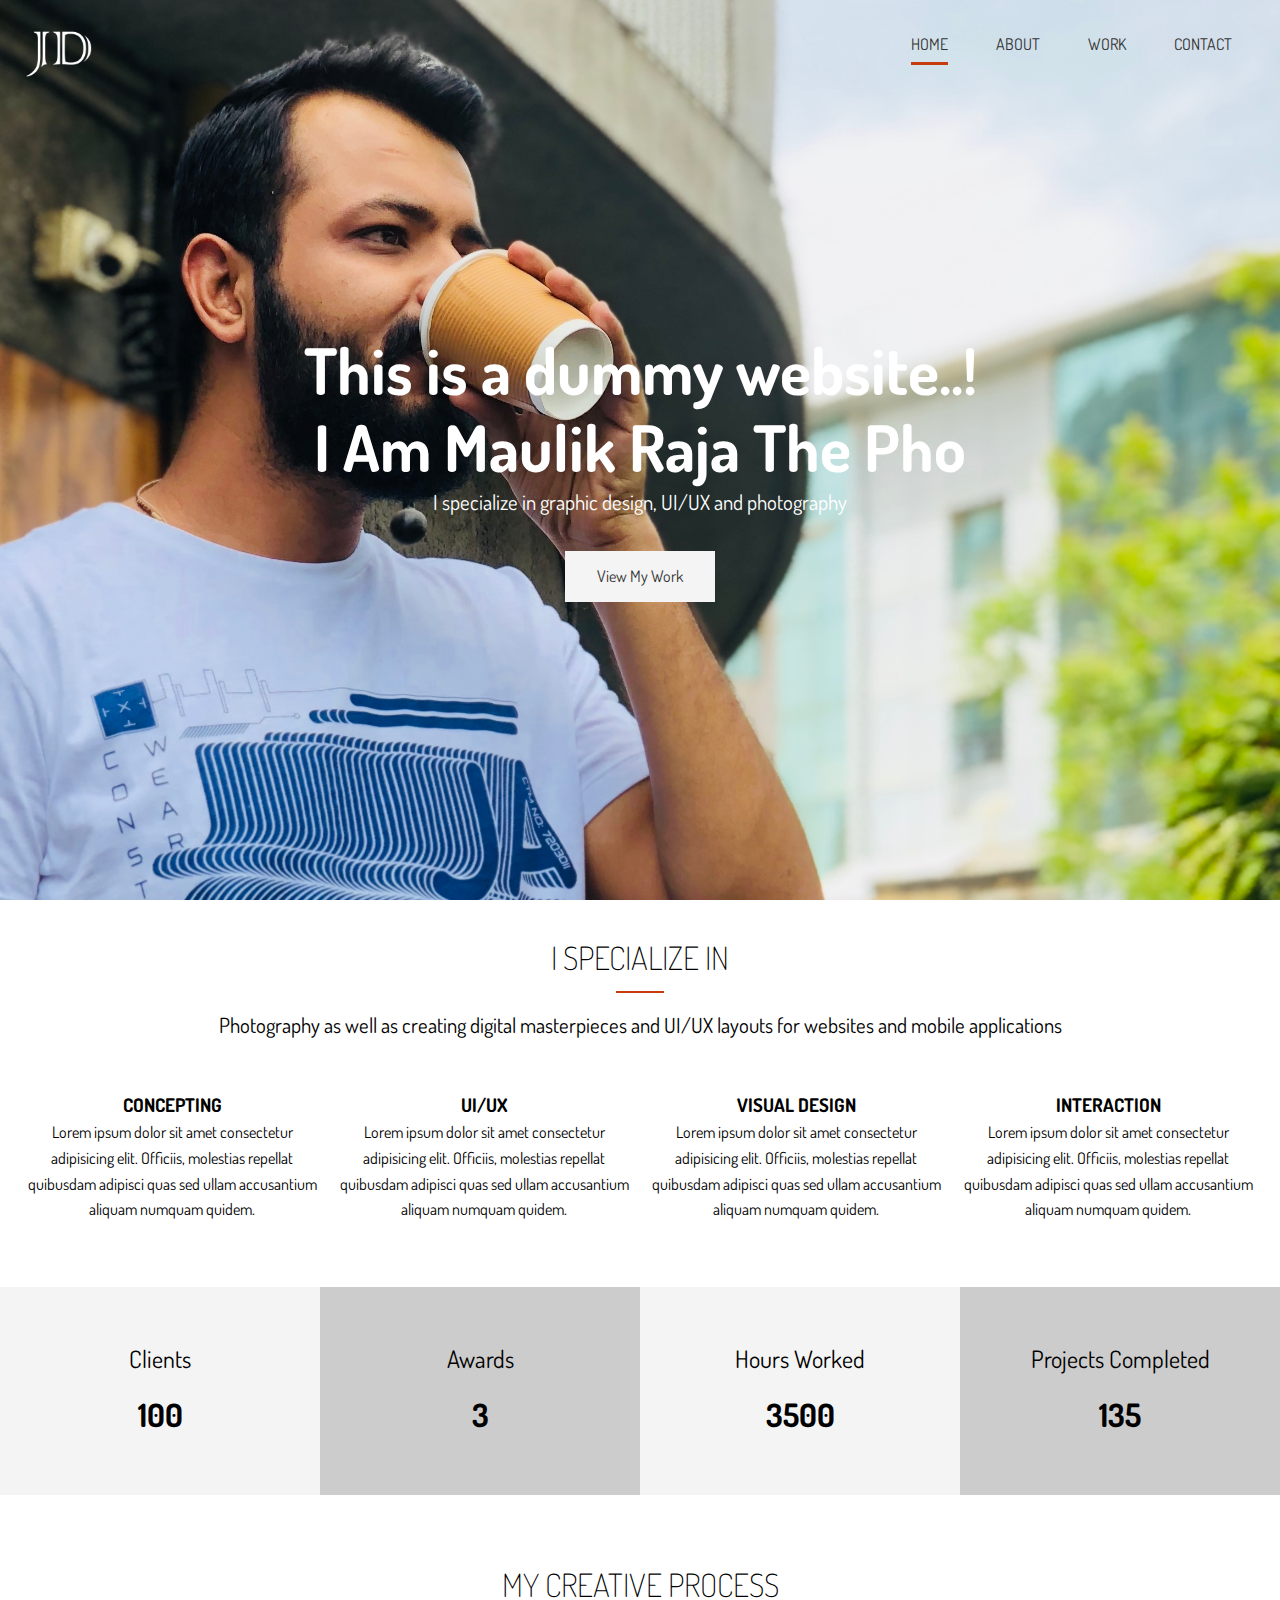
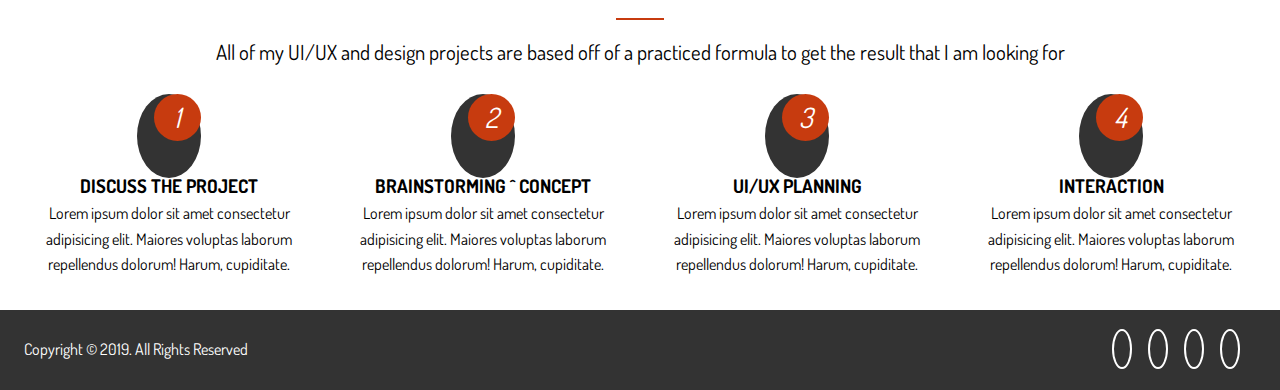
<file: Web Development/Project 8 Portfolio Website/index.html>
<!DOCTYPE html>
<html lang="en">
  <head>
    <meta charset="UTF-8" />
    <meta name="viewport" content="width=device-width, initial-scale=1.0" />
    <meta http-equiv="X-UA-Compatible" content="ie=edge" />
    <link
      rel="stylesheet"
      href="https://use.fontawesome.com/releases/v5.7.2/css/all.css"
      integrity="sha384-fnmOCqbTlWIlj8LyTjo7mOUStjsKC4pOpQbqyi7RrhN7udi9RwhKkMHpvLbHG9Sr"
      crossorigin="anonymous"
    />
    <link
      href="https://fonts.googleapis.com/css?family=Dosis"
      rel="stylesheet"
    />
    <link rel="stylesheet" href="css/main.css" />
    <title>John Doe | UI/UX Designer & Photographer</title>
  </head>
  <body>
    <!-- Header -->
    <header id="header-home">
      <div class="container">
        <nav id="main-nav">
          <img src="img/logo.png" alt="My Portfolio" id="logo" />
          <ul>
            <li><a href="index.html" class="current">Home</a></li>
            <li><a href="about.html">About</a></li>
            <li><a href="work.html">Work</a></li>
            <li><a href="contact.html">Contact</a></li>
          </ul>
        </nav>
        <div class="header-content">
          <h1>This is a dummy website..!</h1>
          <h1>
            I Am Maulik Raja The
            <span
              class="txt-type"
              data-wait="3000"
              data-words='["Photographer", "Designer", "UI/UX Dev"]'
            ></span>
          </h1>
          <p class="lead">
            I specialize in graphic design, UI/UX and photography
          </p>
          <a href="work.html" class="btn-light">View My Work</a>
        </div>
      </div>
    </header>

    <!-- Section A: Specialize -->
    <section id="home-a" class="text-center py-2">
      <div class="container">
        <h2 class="section-title">I Specialize In</h2>
        <div class="bottom-line"></div>
        <p class="lead">
          Photography as well as creating digital masterpieces and UI/UX layouts
          for websites and mobile applications
        </p>
        <div class="specials">
          <div>
            <i class="fas fa-file-alt fa-2x"></i>
            <h3>Concepting</h3>
            <p>
              Lorem ipsum dolor sit amet consectetur adipisicing elit. Officiis,
              molestias repellat quibusdam adipisci quas sed ullam accusantium
              aliquam numquam quidem.
            </p>
          </div>
          <div>
            <i class="fas fa-desktop fa-2x"></i>
            <h3>UI/UX</h3>
            <p>
              Lorem ipsum dolor sit amet consectetur adipisicing elit. Officiis,
              molestias repellat quibusdam adipisci quas sed ullam accusantium
              aliquam numquam quidem.
            </p>
          </div>
          <div>
            <i class="fas fa-object-ungroup fa-2x"></i>
            <h3>Visual Design</h3>
            <p>
              Lorem ipsum dolor sit amet consectetur adipisicing elit. Officiis,
              molestias repellat quibusdam adipisci quas sed ullam accusantium
              aliquam numquam quidem.
            </p>
          </div>
          <div>
            <i class="fas fa-thumbs-up fa-2x"></i>
            <h3>Interaction</h3>
            <p>
              Lorem ipsum dolor sit amet consectetur adipisicing elit. Officiis,
              molestias repellat quibusdam adipisci quas sed ullam accusantium
              aliquam numquam quidem.
            </p>
          </div>
        </div>
      </div>
    </section>

    <!-- Section B: Stats -->
    <section id="home-b" class="text-center py-2">
      <div class="stats">
        <div>
          <ul>
            <li><i class="fas fa-users fa-3x"></i></li>
            <li class="stats-title">Clients</li>
            <li class="stats-number">100</li>
          </ul>
        </div>
        <div>
          <ul>
            <li><i class="fas fa-award fa-3x"></i></li>
            <li class="stats-title">Awards</li>
            <li class="stats-number">3</li>
          </ul>
        </div>
        <div>
          <ul>
            <li><i class="fas fa-hourglass-start fa-3x"></i></li>
            <li class="stats-title">Hours Worked</li>
            <li class="stats-number">3500</li>
          </ul>
        </div>
        <div>
          <ul>
            <li><i class="fas fa-code-branch fa-3x"></i></li>
            <li class="stats-title">Projects Completed</li>
            <li class="stats-number">135</li>
          </ul>
        </div>
      </div>
    </section>

    <!-- Section C: Process -->
    <section id="home-c" class="text-center py-2">
      <div class="container">
        <h2 class="section-title">My Creative Process</h2>
        <div class="bottom-line"></div>
        <p class="lead">
          All of my UI/UX and design projects are based off of a practiced
          formula to get the result that I am looking for
        </p>
        <div class="process">
          <div>
            <i class="fas fa-file-alt fa-4x process-icon my-2">
              <div class="process-step">1</div>
            </i>
            <h3>Discuss The Project</h3>
            <p>
              Lorem ipsum dolor sit amet consectetur adipisicing elit. Maiores
              voluptas laborum repellendus dolorum! Harum, cupiditate.
            </p>
          </div>
          <div>
            <i class="fas fa-desktop fa-4x process-icon my-2">
              <div class="process-step">2</div>
            </i>
            <h3>Brainstorming ^ Concept</h3>
            <p>
              Lorem ipsum dolor sit amet consectetur adipisicing elit. Maiores
              voluptas laborum repellendus dolorum! Harum, cupiditate.
            </p>
          </div>
          <div>
            <i class="fas fa-object-ungroup fa-4x process-icon my-2">
              <div class="process-step">3</div>
            </i>
            <h3>UI/UX Planning</h3>
            <p>
              Lorem ipsum dolor sit amet consectetur adipisicing elit. Maiores
              voluptas laborum repellendus dolorum! Harum, cupiditate.
            </p>
          </div>
          <div>
            <i class="fas fa-thumbs-up fa-4x process-icon my-2">
              <div class="process-step">4</div>
            </i>
            <h3>Interaction</h3>
            <p>
              Lorem ipsum dolor sit amet consectetur adipisicing elit. Maiores
              voluptas laborum repellendus dolorum! Harum, cupiditate.
            </p>
          </div>
        </div>
      </div>
    </section>

    <!-- Footer -->
    <footer id="main-footer">
      <div class="footer-content container">
        <p>Copyright &copy; 2019. All Rights Reserved</p>
        <div class="social">
          <i class="fab fa-twitter"></i>
          <i class="fab fa-facebook"></i>
          <i class="fab fa-instagram"></i>
          <i class="fab fa-linkedin"></i>
        </div>
      </div>
    </footer>

    <script src="js/typewriter.js"></script>
  </body>
</html>
</file>
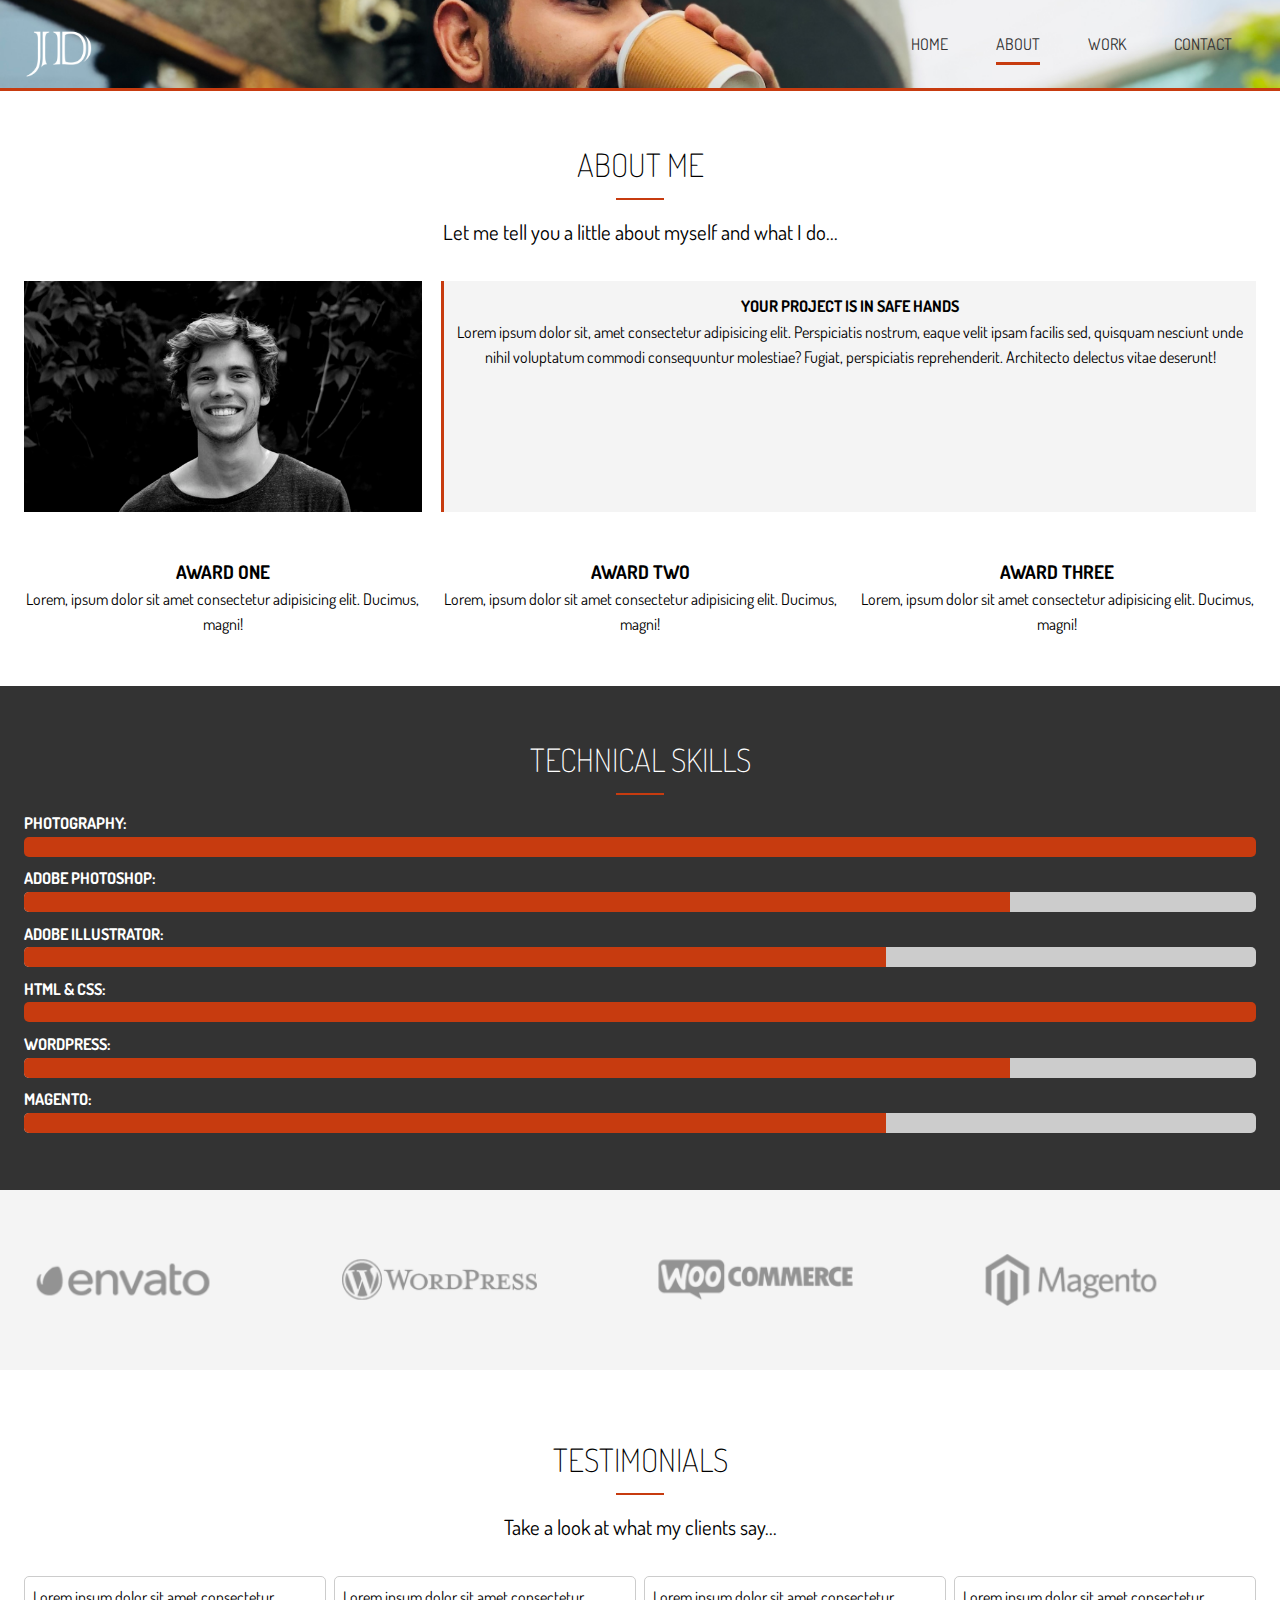
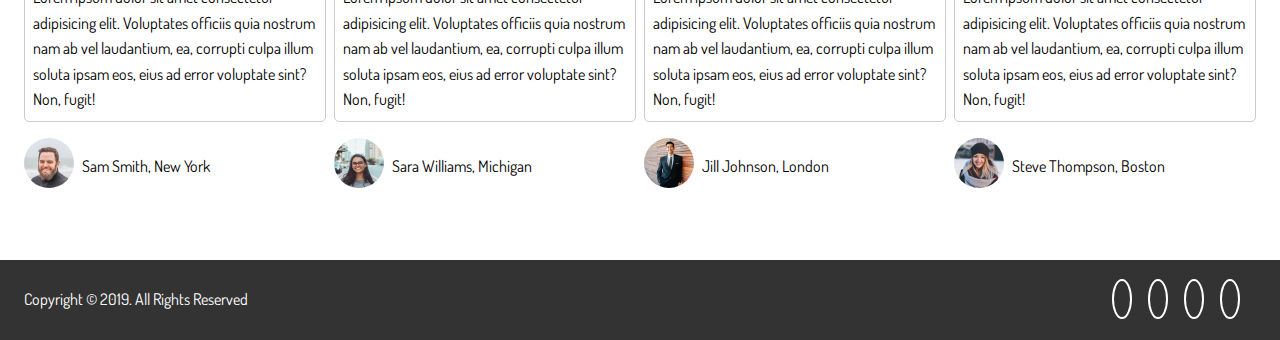
<file: Web Development/Project 8 Portfolio Website/about.html>
<!DOCTYPE html>
<html lang="en">
  <head>
    <meta charset="UTF-8" />
    <meta name="viewport" content="width=device-width, initial-scale=1.0" />
    <meta http-equiv="X-UA-Compatible" content="ie=edge" />
    <link
      rel="stylesheet"
      href="https://use.fontawesome.com/releases/v5.7.2/css/all.css"
      integrity="sha384-fnmOCqbTlWIlj8LyTjo7mOUStjsKC4pOpQbqyi7RrhN7udi9RwhKkMHpvLbHG9Sr"
      crossorigin="anonymous"
    />
    <link
      href="https://fonts.googleapis.com/css?family=Dosis"
      rel="stylesheet"
    />
    <link rel="stylesheet" href="css/main.css" />
    <title>About Me | UI/UX Designer & Photographer</title>
  </head>
  <body>
    <!-- Header -->
    <header id="header-inner">
      <div class="container">
        <nav id="main-nav">
          <img src="img/logo.png" alt="My Portfolio" id="logo" />
          <ul>
            <li><a href="index.html">Home</a></li>
            <li><a href="about.html" class="current">About</a></li>
            <li><a href="work.html">Work</a></li>
            <li><a href="contact.html">Contact</a></li>
          </ul>
        </nav>
      </div>
    </header>

    <!-- Section A: Info -->
    <section id="about-a" class="text-center py-3">
      <div class="container">
        <h2 class="section-title">About Me</h2>
        <div class="bottom-line"></div>
        <p class="lead">
          Let me tell you a little about myself and what I do...
        </p>
        <div class="about-info">
          <img src="img/about.jpg" alt="" class="bio-image" />
          <div class="bio bg-light">
            <h4>Your Project Is In Safe Hands</h4>
            <p>
              Lorem ipsum dolor sit, amet consectetur adipisicing elit.
              Perspiciatis nostrum, eaque velit ipsam facilis sed, quisquam
              nesciunt unde nihil voluptatum commodi consequuntur molestiae?
              Fugiat, perspiciatis reprehenderit. Architecto delectus vitae
              deserunt!
            </p>
          </div>
          <div class="award-1">
            <i class="fas fa-award fa-3x"></i>
            <h3>Award One</h3>
            <p>
              Lorem, ipsum dolor sit amet consectetur adipisicing elit. Ducimus,
              magni!
            </p>
          </div>
          <div class="award-2">
            <i class="fas fa-award fa-3x"></i>
            <h3>Award Two</h3>
            <p>
              Lorem, ipsum dolor sit amet consectetur adipisicing elit. Ducimus,
              magni!
            </p>
          </div>
          <div class="award-3">
            <i class="fas fa-award fa-3x"></i>
            <h3>Award Three</h3>
            <p>
              Lorem, ipsum dolor sit amet consectetur adipisicing elit. Ducimus,
              magni!
            </p>
          </div>
        </div>
      </div>
    </section>

    <!-- Section B: Progress Bars -->
    <section id="about-b" class="bg-dark py-3">
      <div class="container">
        <h2 class="section-title">Technical Skills</h2>
        <div class="bottom-line"></div>
        <h4>Photography:</h4>
        <div class="progress">
          <div style="width:100%"></div>
        </div>
        <h4>Adobe Photoshop:</h4>
        <div class="progress">
          <div style="width:80%"></div>
        </div>
        <h4>Adobe Illustrator:</h4>
        <div class="progress">
          <div style="width:70%"></div>
        </div>
        <h4>HTML & CSS:</h4>
        <div class="progress">
          <div style="width:100%"></div>
        </div>
        <h4>Wordpress:</h4>
        <div class="progress">
          <div style="width:80%"></div>
        </div>
        <h4>Magento:</h4>
        <div class="progress">
          <div style="width:70%"></div>
        </div>
      </div>
    </section>

    <!-- Section C: Logos -->
    <section id="about-c" class="py-4 bg-light">
      <div class="container">
        <div class="about-logos">
          <img src="img/about-logos/logo-envato.png" alt="" />
          <img src="img/about-logos/logo-wordpress.png" alt="" />
          <img src="img/about-logos/logo-woocommerce.png" alt="" />
          <img src="img/about-logos/logo-magento.png" alt="" />
        </div>
      </div>
    </section>

    <!-- Section D: Testimonials -->
    <section id="about-d" class="py-4">
      <div class="container">
        <h2 class="section-title">Testimonials</h2>
        <div class="bottom-line"></div>
        <p class="lead text-center">Take a look at what my clients say...</p>
        <div class="testimonials">
          <div>
            <p>
              Lorem ipsum dolor sit amet consectetur adipisicing elit.
              Voluptates officiis quia nostrum nam ab vel laudantium, ea,
              corrupti culpa illum soluta ipsam eos, eius ad error voluptate
              sint? Non, fugit!
            </p>
            <ul>
              <li><img src="img/testimonials//person1.jpg" alt="" /></li>
              <li>Sam Smith, New York</li>
            </ul>
          </div>
          <div>
            <p>
              Lorem ipsum dolor sit amet consectetur adipisicing elit.
              Voluptates officiis quia nostrum nam ab vel laudantium, ea,
              corrupti culpa illum soluta ipsam eos, eius ad error voluptate
              sint? Non, fugit!
            </p>
            <ul>
              <li><img src="img/testimonials//person2.jpg" alt="" /></li>
              <li>Sara Williams, Michigan</li>
            </ul>
          </div>
          <div>
            <p>
              Lorem ipsum dolor sit amet consectetur adipisicing elit.
              Voluptates officiis quia nostrum nam ab vel laudantium, ea,
              corrupti culpa illum soluta ipsam eos, eius ad error voluptate
              sint? Non, fugit!
            </p>
            <ul>
              <li><img src="img/testimonials//person3.jpg" alt="" /></li>
              <li>Jill Johnson, London</li>
            </ul>
          </div>
          <div>
            <p>
              Lorem ipsum dolor sit amet consectetur adipisicing elit.
              Voluptates officiis quia nostrum nam ab vel laudantium, ea,
              corrupti culpa illum soluta ipsam eos, eius ad error voluptate
              sint? Non, fugit!
            </p>
            <ul>
              <li><img src="img/testimonials//person4.jpg" alt="" /></li>
              <li>Steve Thompson, Boston</li>
            </ul>
          </div>
        </div>
      </div>
    </section>

    <!-- Footer -->
    <footer id="main-footer">
      <div class="footer-content container">
        <p>Copyright &copy; 2019. All Rights Reserved</p>
        <div class="social">
          <i class="fab fa-twitter"></i>
          <i class="fab fa-facebook"></i>
          <i class="fab fa-instagram"></i>
          <i class="fab fa-linkedin"></i>
        </div>
      </div>
    </footer>
  </body>
</html>
</file>
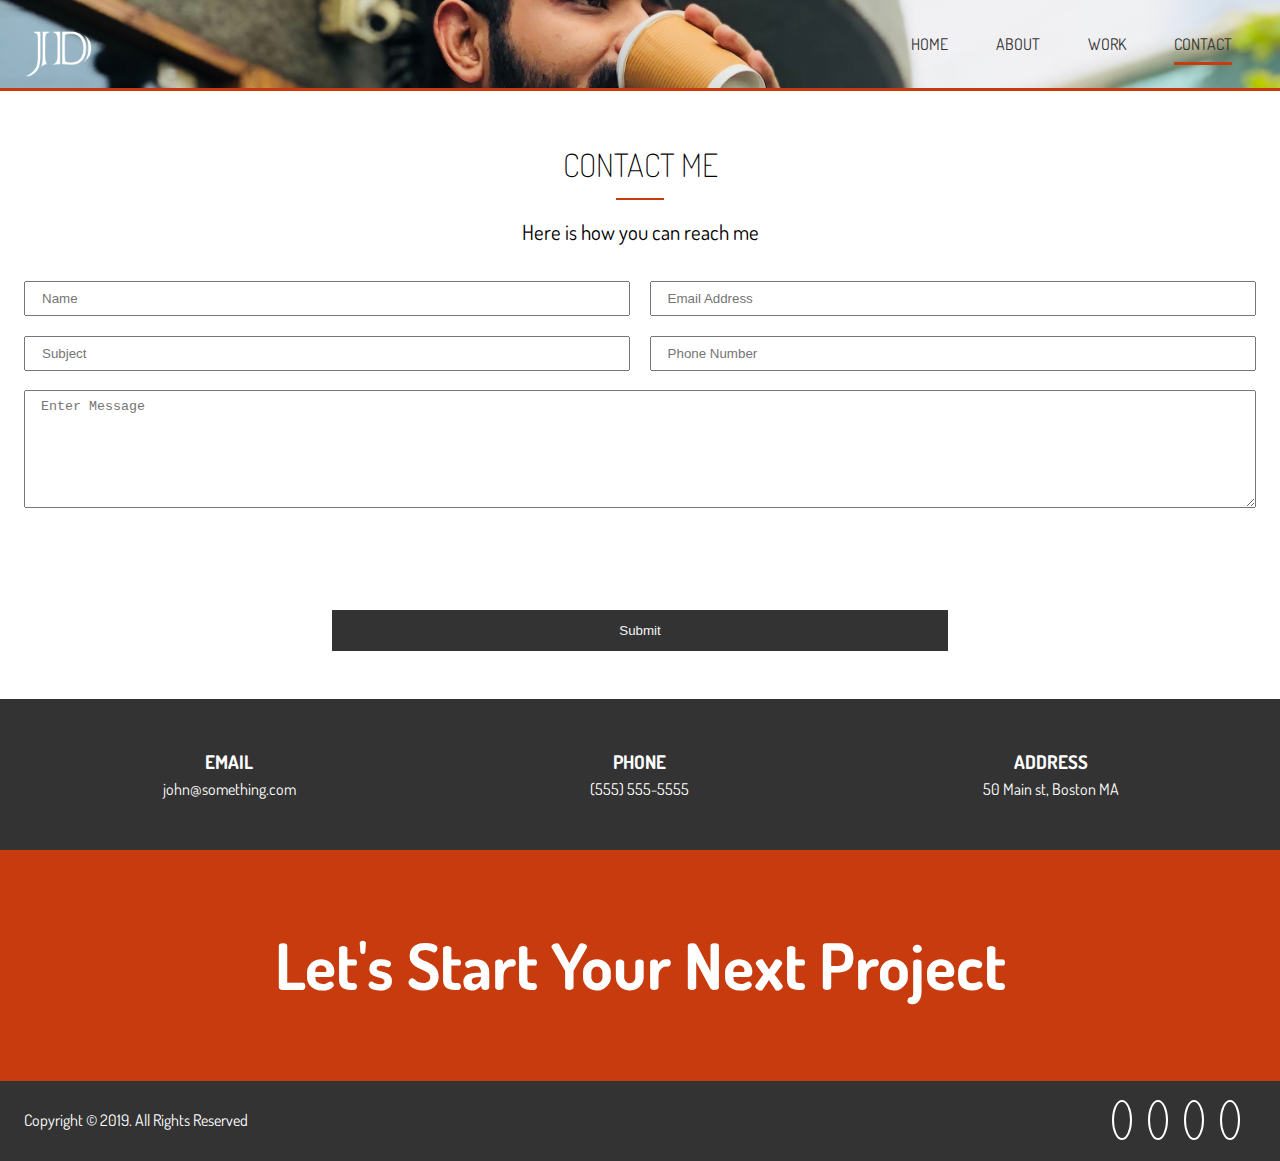
<file: Web Development/Project 8 Portfolio Website/contact.html>
<!DOCTYPE html>
<html lang="en">
  <head>
    <meta charset="UTF-8" />
    <meta name="viewport" content="width=device-width, initial-scale=1.0" />
    <meta http-equiv="X-UA-Compatible" content="ie=edge" />
    <link
      rel="stylesheet"
      href="https://use.fontawesome.com/releases/v5.7.2/css/all.css"
      integrity="sha384-fnmOCqbTlWIlj8LyTjo7mOUStjsKC4pOpQbqyi7RrhN7udi9RwhKkMHpvLbHG9Sr"
      crossorigin="anonymous"
    />
    <link
      href="https://fonts.googleapis.com/css?family=Dosis"
      rel="stylesheet"
    />
    <link rel="stylesheet" href="css/main.css" />
    <title>Contact Me | UI/UX Designer & Photographer</title>
  </head>
  <body>
    <!-- Header -->
    <header id="header-inner">
      <div class="container">
        <nav id="main-nav">
          <img src="img/logo.png" alt="My Portfolio" id="logo" />
          <ul>
            <li><a href="index.html">Home</a></li>
            <li><a href="about.html">About</a></li>
            <li><a href="work.html">Work</a></li>
            <li><a href="contact.html" class="current">Contact</a></li>
          </ul>
        </nav>
      </div>
    </header>

    <!-- Section A: Contact Form -->
    <section id="contact-a" class="text-center py-3">
      <div class="container">
        <h2 class="section-title">Contact Me</h2>
        <div class="bottom-line"></div>
        <p class="lead">Here is how you can reach me</p>
        <form method="POST" data-netlify="true" data-netlify-recaptcha="true">
          <div class="text-fields">
            <input
              type="text"
              class="text-input name-input"
              placeholder="Name"
              name="name"
            />
            <input
              type="text"
              class="text-input subject-input"
              placeholder="Subject"
              name="subject"
            />
            <input
              type="email"
              class="text-input email-input"
              placeholder="Email Address"
              name="email"
            />
            <input
              type="text"
              class="text-input phone-input"
              placeholder="Phone Number"
              name="phone"
            />
            <textarea
              class="text-input message-input"
              placeholder="Enter Message"
              name="message"
            ></textarea>
            <div class="my-2">
              <div data-netlify-recaptcha="true"></div>
            </div>
          </div>
          <button type="submit" class="btn-dark">Submit</button>
        </form>
      </div>
    </section>

    <!-- Section B: Contact Info -->
    <section id="contact-b" class="py-3 bg-dark">
      <div class="container">
        <div class="contact-info">
          <div>
            <i class="fas fa-envelope fa-2x"></i>
            <h3>Email</h3>
            <p>john@something.com</p>
          </div>
          <div>
            <i class="fas fa-phone fa-2x"></i>
            <h3>Phone</h3>
            <p>(555) 555-5555</p>
          </div>
          <div>
            <i class="fas fa-address-card fa-2x"></i>
            <h3>Address</h3>
            <p>50 Main st, Boston MA</p>
          </div>
        </div>
      </div>
    </section>

    <!-- Section C: Tagline -->
    <section id="contact-c" class="bg-main py-4">
      <div class="container">
        <h1>Let's Start Your Next Project</h1>
      </div>
    </section>

    <!-- Footer -->
    <footer id="main-footer">
      <div class="footer-content container">
        <p>Copyright &copy; 2019. All Rights Reserved</p>
        <div class="social">
          <i class="fab fa-twitter"></i>
          <i class="fab fa-facebook"></i>
          <i class="fab fa-instagram"></i>
          <i class="fab fa-linkedin"></i>
        </div>
      </div>
    </footer>
  </body>
</html>
</file>
<file: Web Development/Project 8 Portfolio Website/css/main.css>
.container {
  max-width: 1280px;
  padding: 0 1.5rem;
  margin: auto;
  overflow: hidden;
}

.btn-main,
.btn-light,
.btn-dark {
  display: inline-block;
  padding: 0.8rem 2rem;
  transition: all 0.5s;
  border: none;
  cursor: pointer;
}

.btn-main {
  color: #333;
  background-color: #c73b0f;
}

.btn-light {
  color: #333;
  background-color: #f4f4f4;
}

.btn-dark {
  color: #f4f4f4;
  background-color: #333;
}

button[class^="btn-"]:hover,
a[class^="btn-"]:hover,
input[class^="btn-"]:hover {
  background-color: #c73b0f;
}

.bg-main {
  background: #c73b0f;
  color: #fff;
}

.bg-dark {
  background: #333;
  color: #fff;
}

.bg-light {
  background: #f4f4f4;
  color: #000;
}

.bg-medium {
  background: #ccc;
  color: #000;
}

.lead {
  font-size: 1.3rem;
  margin-bottom: 2rem;
}

.text-center {
  text-align: center;
}

.py-1 {
  padding: 1rem 0;
}

.py-2 {
  padding: 2rem 0;
}

.py-3 {
  padding: 3rem 0;
}

.py-4 {
  padding: 4rem 0;
}

.my-1 {
  margin: 1rem 0;
}

.my-2 {
  margin: 2rem 0;
}

.my-3 {
  margin: 3rem 0;
}

.my-4 {
  margin: 4rem 0;
}

.section-title {
  font-size: 2rem;
  display: block;
  padding-bottom: 0.5rem;
  text-align: center;
  font-weight: 100;
  text-transform: uppercase;
}

.bottom-line {
  height: 2px;
  width: 3rem;
  background: #c73b0f;
  display: block;
  margin: 0 auto 1rem auto;
}

.items {
  display: grid;
  grid-template-columns: repeat(3, 1fr);
  grid-gap: 1rem;
  box-shadow: 0 5px 10px 0 rgba(0, 0, 0, 0.3);
}

.item {
  position: relative;
  background: #c73b0f;
  overflow: hidden;
}
.item::after {
  content: "";
  position: absolute;
  display: block;
  background: inherit;
  opacity: 0.9;
  top: 0;
  left: 0;
  width: 100%;
  height: 100%;
  transform: scale(2) translateX(-75%) translateY(-75%) rotate(-28deg);
  transition: transform 3s cubic-bezier(0.2, 1, 0.3, 1);
}
.item:hover:after {
  transform: scale(2) translateX(0) translateY(0) rotate(-28deg);
}
.item:hover .item-image {
  transform: scale(1.2);
}
.item:hover .item-text {
  opacity: 1;
  transform: translateY(0);
}
.item-image {
  height: auto;
  transform: translateZ(0);
  display: block;
  transition: transform 750ms cubic-bezier(0.2, 1, 0.3, 1);
}
.item-image:before {
  content: "";
  display: block;
  padding-top: 75%;
  overflow: hidden;
}
.item-image img {
  position: absolute;
  top: 0;
  left: 0;
  width: 100%;
  height: auto;
  line-height: 0;
}
.item-text {
  position: absolute;
  top: 0;
  left: 0;
  bottom: 0;
  right: 0;
  opacity: 0;
  text-align: center;
  z-index: 1;
  color: #fff;
  transform: translateY(-20%);
  transition: opacity 500ms cubic-bezier(0.2, 1, 0.3, 1),
    transform 500ms cubic-bezier(0.2, 1, 0.3, 1);
  transition-delay: 300ms;
}
.item-text-wrap {
  position: absolute;
  width: 100%;
  top: 50%;
  transform: translateY(-50%);
}
.item-text-title {
  font-size: 2rem;
  padding: 0 1rem;
  margin: 5px 0 0 0;
}
.item-text-category {
  text-transform: uppercase;
  font-size: 1.2rem;
  opacity: 0.7;
  margin: 0;
}

* {
  margin: 0;
  padding: 0;
}

body {
  font-family: "Dosis", sans-serif;
  line-height: 1.6;
  background: #fff;
}

a {
  text-decoration: none;
  color: #333;
}

ul {
  list-style: none;
}

h2,
h3,
h4 {
  text-transform: uppercase;
}

img {
  width: 100%;
}

#logo {
  width: 70px;
  height: 70px;
  color: #fff;
  text-transform: uppercase;
}

#main-nav {
  display: flex;
  justify-content: space-between;
  padding-top: 1rem;
}
#main-nav ul {
  display: flex;
}
#main-nav li {
  padding: 1rem 1.5rem;
}
#main-nav a {
  text-decoration: none;
  color: #333333;
  text-transform: uppercase;
  border-bottom: 3px transparent solid;
  padding-bottom: 0.5rem;
  transition: border-color 0.5s;
}
#main-nav a:hover {
  border-color: #005a87;
}
#main-nav a.current {
  border-color: #c73b0f;
}

#header-home {
  background: url("../img/showcase.jpg") no-repeat center right/cover;
  height: 100vh;
  color: #fff;
}
#header-home .header-content {
  text-align: center;
  padding-top: 20%;
}
#header-home .header-content h1 {
  font-size: 4rem;
  line-height: 1.2;
}

#header-inner {
  background: url("../img/showcase.jpg") no-repeat 20% 30% / cover;
  height: 5.5rem;
  border-bottom: 3px solid #c73b0f;
}

#home-a .specials {
  margin-top: 3rem;
  display: grid;
  grid-gap: 1rem;
  grid-template-columns: repeat(4, 1fr);
}
#home-a .specials .fas {
  color: #c73b0f;
  padding-bottom: 0.4rem;
}

#home-b .stats {
  display: grid;
  grid-template-columns: repeat(4, 1fr);
}
#home-b .stats li {
  line-height: 2;
}
#home-b .stats li.stats-title {
  font-size: 1.5rem;
}
#home-b .stats li.stats-number {
  font-size: 2rem;
  font-weight: bold;
}
#home-b .stats div {
  padding: 3rem 0;
}
#home-b .stats div:nth-child(odd) {
  background: #f4f4f4;
}
#home-b .stats div:nth-child(even) {
  background: #ccc;
}

#home-c .process {
  display: grid;
  grid-template-columns: repeat(4, 1fr);
  grid-gap: 1.5rem;
  text-align: center;
}
#home-c .process-step {
  position: absolute;
  top: 0;
  right: 0;
  font-size: 28px;
  background: #c73b0f;
  color: #fff;
  border-radius: 50%;
  height: 15px;
  width: 15px;
  line-height: 15px;
  padding: 1rem;
  transition: all 1s;
}
#home-c .process-icon {
  border-radius: 50%;
  background: #333;
  color: #fff;
  padding: 2rem;
  width: 70px;
  height: 70px;
  line-height: 70px;
  text-align: center;
  position: relative;
  transition: all 1s;
}
#home-c .process-icon:hover {
  background: #c73b0f;
  width: 90px;
  height: 90px;
  line-height: 90px;
}
#home-c .process-icon:hover .process-step {
  background: #333;
  color: #fff;
}

#about-a .about-info {
  display: grid;
  grid-template-areas: "bioimage bio bio" "aw1 aw2 aw3";
  grid-gap: 1.2rem;
}

#about-a .bio-image {
  grid-area: bioimage;
}

#about-a .bio {
  grid-area: bio;
  border-left: 3px solid #c73b0f;
  padding: 0.8rem;
}

#about-a .award-1 {
  grid-area: aw1;
}

#about-a .award-2 {
  grid-area: aw2;
}

#about-a .award-3 {
  grid-area: aw3;
}

#about-a .award-1 .fas,
#about-a .award-2 .fas,
#about-a .award-3 .fas {
  color: #c73b0f;
  margin: 1rem;
}

#about-b .progress {
  overflow: hidden;
  height: 20px;
  background: #ccc;
  border-radius: 5px;
  margin-bottom: 0.6rem;
}
#about-b .progress div {
  height: 100%;
  color: #fff;
  text-align: center;
  background: #c73b0f;
}

#about-c .about-logos {
  display: grid;
  grid-template-columns: repeat(4, 1fr);
  grid-gap: 2rem;
}
#about-c .about-logos img {
  width: 70%;
}

#about-d .testimonials {
  display: grid;
  grid-template-columns: repeat(4, 1fr);
  grid-gap: 0.5rem;
}
#about-d .testimonials ul {
  list-style: none;
  margin-top: 1rem;
  display: flex;
  align-items: center;
}
#about-d .testimonials p {
  border: 1px solid #ccc;
  border-radius: 5px;
  padding: 0.5rem;
}
#about-d .testimonials img {
  width: 50px;
  height: 50px;
  border-radius: 50%;
  margin-right: 0.5rem;
}

#contact-a .text-fields {
  display: grid;
  grid-template-areas: "name email" "subject phone" "message message";
  grid-gap: 1.2rem;
  margin-bottom: 1.2rem;
}
#contact-a .text-fields .name-input {
  grid-area: name;
}
#contact-a .text-fields .subject-input {
  grid-area: subject;
}
#contact-a .text-fields .email-input {
  grid-area: email;
}
#contact-a .text-fields .phone-input {
  grid-area: phone;
}
#contact-a .text-fields .message-input {
  grid-area: message;
  height: 100px;
}
#contact-a .text-fields .text-input {
  padding: 0.5rem 1rem;
}

#contact-a button[type="submit"] {
  width: 50%;
}

#contact-b .contact-info {
  display: grid;
  grid-template-columns: repeat(3, 1fr);
  text-align: center;
}

#contact-c h1 {
  text-align: center;
  font-size: 4rem;
}

#main-footer {
  background: #333;
  color: #fff;
  height: 5rem;
}
#main-footer .footer-content {
  display: flex;
  justify-content: space-between;
  height: 5rem;
  align-items: center;
}
#main-footer .footer-content .social .fab {
  margin-right: 1rem;
  border: 2px #fff solid;
  border-radius: 50%;
  height: 20px;
  width: 20px;
  line-height: 20px;
  text-align: center;
  padding: 0.5rem;
}
#main-footer .footer-content .social .fab:hover {
  background: #c73b0f;
}

@media (max-width: 800px) {
  #header-home {
    height: 30rem;
  }
  #header-home .header-content {
    padding-top: 5rem;
  }
}

@media (max-width: 500px) {
  #main-nav {
    flex-direction: column;
    align-items: center;
  }
  #main-nav li {
    padding: 1rem;
  }

  #header-home {
    height: 10rem;
    border-bottom: 3px solid #c73b0f;
    background-position: 20% 30%;
  }
  #header-home .header-content {
    display: none;
  }
  #header-inner {
    height: 10rem;
  }
  #home-a .specials,
  #home-b .stats,
  #home-c .process,
  #about-d .testimonials,
  #contact-b .contact-info,
  .items {
    grid-template-columns: 1fr;
  }
  #home-a .specials div {
    border-bottom: 1px #f4f4f4 solid;
    padding-bottom: 1rem;
  }
  #home-a .specials div:last-child {
    border: none;
    padding-bottom: 0;
  }
  #home-b .stats div {
    padding: 2rem 0 1rem 0;
  }
  #about-a .about-info {
    grid-template-areas: "bioimage" "bio" "aw1" "aw2" "aw3";
  }
  #about-c {
    display: none;
  }
  #contact-a .text-fields {
    grid-template-areas: "name" "subject" "email" "phone" "message";
  }
  #contact-b div {
    margin-bottom: 1rem;
    padding-bottom: 1rem;
    border-bottom: 1px #555 solid;
  }
  #contact-b div:last-child {
    border: none;
    margin-bottom: 0;
    padding-bottom: 0;
  }
  #contact-c h1 {
    font-size: 2rem;
  }
  #main-footer {
    height: 7rem;
  }
  #main-footer .footer-content {
    flex-direction: column;
    padding: 1rem;
    height: 5rem;
  }
}

@media (max-height: 580px) {
  #header-home .header-content {
    padding-top: 3rem;
  }
}

@media (max-height: 330px) {
  #header-home .header-content h1 {
    font-size: 2rem;
  }
}
</file>
